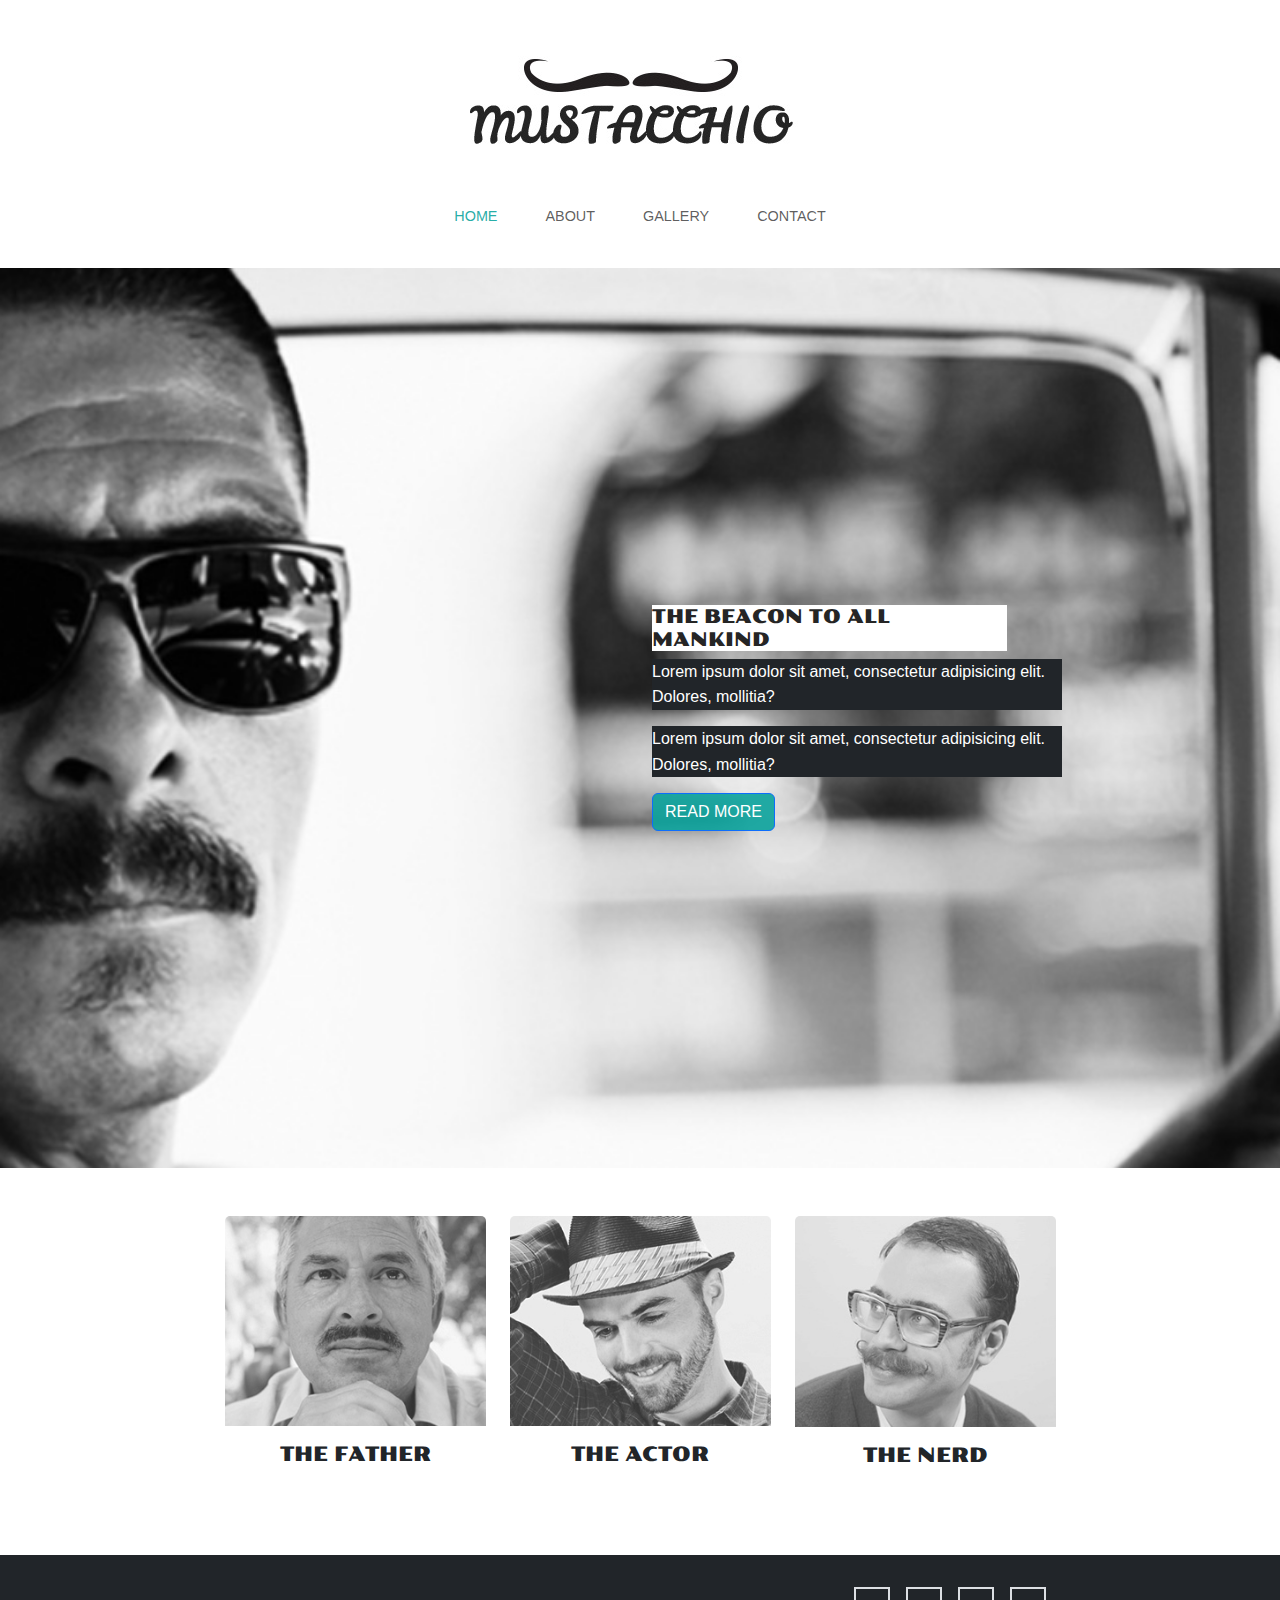
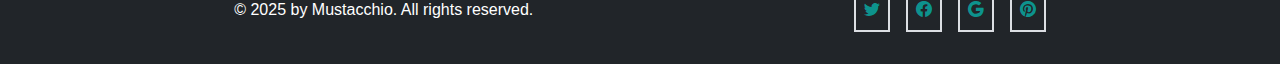
<file: index.html>
<!doctype html>
<html lang="en">

<head>
    <meta charset="utf-8">
    <meta name="viewport" content="width=device-width, initial-scale=1">
    <title>Moustacchio</title>
    <link href="https://cdn.jsdelivr.net/npm/bootstrap@5.3.3/dist/css/bootstrap.min.css" rel="stylesheet"
        integrity="sha384-QWTKZyjpPEjISv5WaRU9OFeRpok6YctnYmDr5pNlyT2bRjXh0JMhjY6hW+ALEwIH" crossorigin="anonymous">
    <link rel="stylesheet" href="https://cdn.jsdelivr.net/npm/bootstrap-icons@1.11.3/font/bootstrap-icons.min.css">
    <link rel="stylesheet" href="./assets/css/style.css">
</head>

<body>

    <header>
        <nav class="navbar navbar-expand-lg navbar-light bg-white">
            <div class="container-fluid flex-wrap">
                <div class="logo">
                    <a class="navbar-brand" href="#"><img src="./assets/img/logo.jpg" alt="logo Moustacchio"></a>
                </div>
                <button class="navbar-toggler mx-auto" type="button" data-bs-toggle="collapse"
                    data-bs-target="#navbarNav" aria-controls="navbarNav" aria-expanded="false"
                    aria-label="Toggle navigation">
                    <span class="navbar-toggler-icon"></span>
                </button>
                <div class="collapse navbar-collapse justify-content-center" id="navbarNav">
                    <ul class="navbar-nav">
                        <li class="nav-item">
                            <a class="nav-link text-uppercase" aria-current="page" href="index.html">Home</a>
                        </li>
                        <li class="nav-item">
                            <a class="nav-link text-uppercase" href="about.html">About</a>
                        </li>
                        <li class="nav-item">
                            <a class="nav-link text-uppercase" href="gallery.html">Gallery</a>
                        </li>
                        <li class="nav-item">
                            <a class="nav-link text-uppercase" href="contact.html">Contact</a>
                        </li>
                    </ul>
                </div>
            </div>
        </nav>
        <div class="container-fill d-flex flex-column justify-content-center mt-4" id="hero">
            <div class="container">
                <div class="row">
                    <!-- <div class="col-lg-6"></div> -->
                    <div class="col-lg-6"></div>
                    <div class="col-lg-6 ">
                        <h1 class="text-uppercase bg-white fs-4 ">The beacon to all mankind</h1>
                        <p class="text-white bg-dark hero-subtitle">Lorem ipsum dolor sit amet, consectetur adipisicing
                            elit.
                            <br>Dolores,
                            mollitia?
                        </p>
                        <p class="text-white bg-dark hero-subtitle">Lorem ipsum dolor sit amet, consectetur
                            adipisicing elit.
                            <br>Dolores,
                            mollitia?
                        </p>
                        <button class="btn btn-primary text-uppercase">Read More</button>
                    </div>
                </div>
            </div>
    </header>

    <main>

        <section id="works">
            <h2 class="visually-hidden">Works</h2>
            <div class="container mt-5">
                <div class="row justify-content-center">
                    <div class="col-lg-3">
                        <div class="card">
                            <a href="gallery.html">
                                <img src="./assets/img/the-father.jpg" class="card-img-top imgFilter"
                                    alt="The father image"></a>
                            <div class="card-body ">
                                <h5 class="card-title text-center text-uppercase">The Father</h5>
                            </div>
                        </div>
                    </div>
                    <div class="col-lg-3">
                        <div class="card">

                            <a href="gallery.html"><img src="./assets/img/the-actor.jpg" class="card-img-top imgFilter"
                                    alt="The Actor image"></a>
                            <div class="card-body">
                                <h5 class="card-title text-center text-uppercase">The Actor</h5>
                            </div>
                        </div>
                    </div>
                    <div class="col-lg-3">
                        <div class="card">
                            <a href="gallery.html">
                                <img src="./assets/img/the-nerd.jpg" class="card-img-top imgFilter"
                                    alt="The Nerd image">
                            </a>
                            <div class="card-body">
                                <h5 class="card-title text-center text-uppercase">The Nerd</h5>
                            </div>
                        </div>
                    </div>
                </div>
            </div>

        </section>

    </main>
    <footer class="bg-dark text-white">
        <div class="container d-flex justify-content-around align-items-center">
            <p class="mb-0">&copy; 2025 by Mustacchio. All rights reserved.</p>
            <ul class="list-unstyled d-flex mb-0">
                <li class="ms-3"><a href="#" class="socialIcon"><i class="bi bi-twitter"></i></a></li>
                <li class="ms-3"><a href="#" class="socialIcon"><i class="bi bi-facebook"></i></a></li>
                <li class="ms-3"><a href="#" class="socialIcon"><i class="bi bi-google"></i></a></li>
                <li class="ms-3"><a href="#" class="socialIcon"><i class="bi bi-pinterest"></i></a></li>
            </ul>
        </div>
    </footer>


    <!-- Mon fichier js -->
    <script src="./assets/js/nav.js"></script>

    <!-- Bootstrap js -->
    <script src="https://cdn.jsdelivr.net/npm/@popperjs/core@2.11.8/dist/umd/popper.min.js"
        integrity="sha384-I7E8VVD/ismYTF4hNIPjVp/Zjvgyol6VFvRkX/vR+Vc4jQkC+hVqc2pM8ODewa9r" crossorigin="anonymous">
        </script>
    <script src="https://cdn.jsdelivr.net/npm/bootstrap@5.3.3/dist/js/bootstrap.min.js"
        integrity="sha384-0pUGZvbkm6XF6gxjEnlmuGrJXVbNuzT9qBBavbLwCsOGabYfZo0T0to5eqruptLy" crossorigin="anonymous">
        </script>
</body>

</html>
</file>
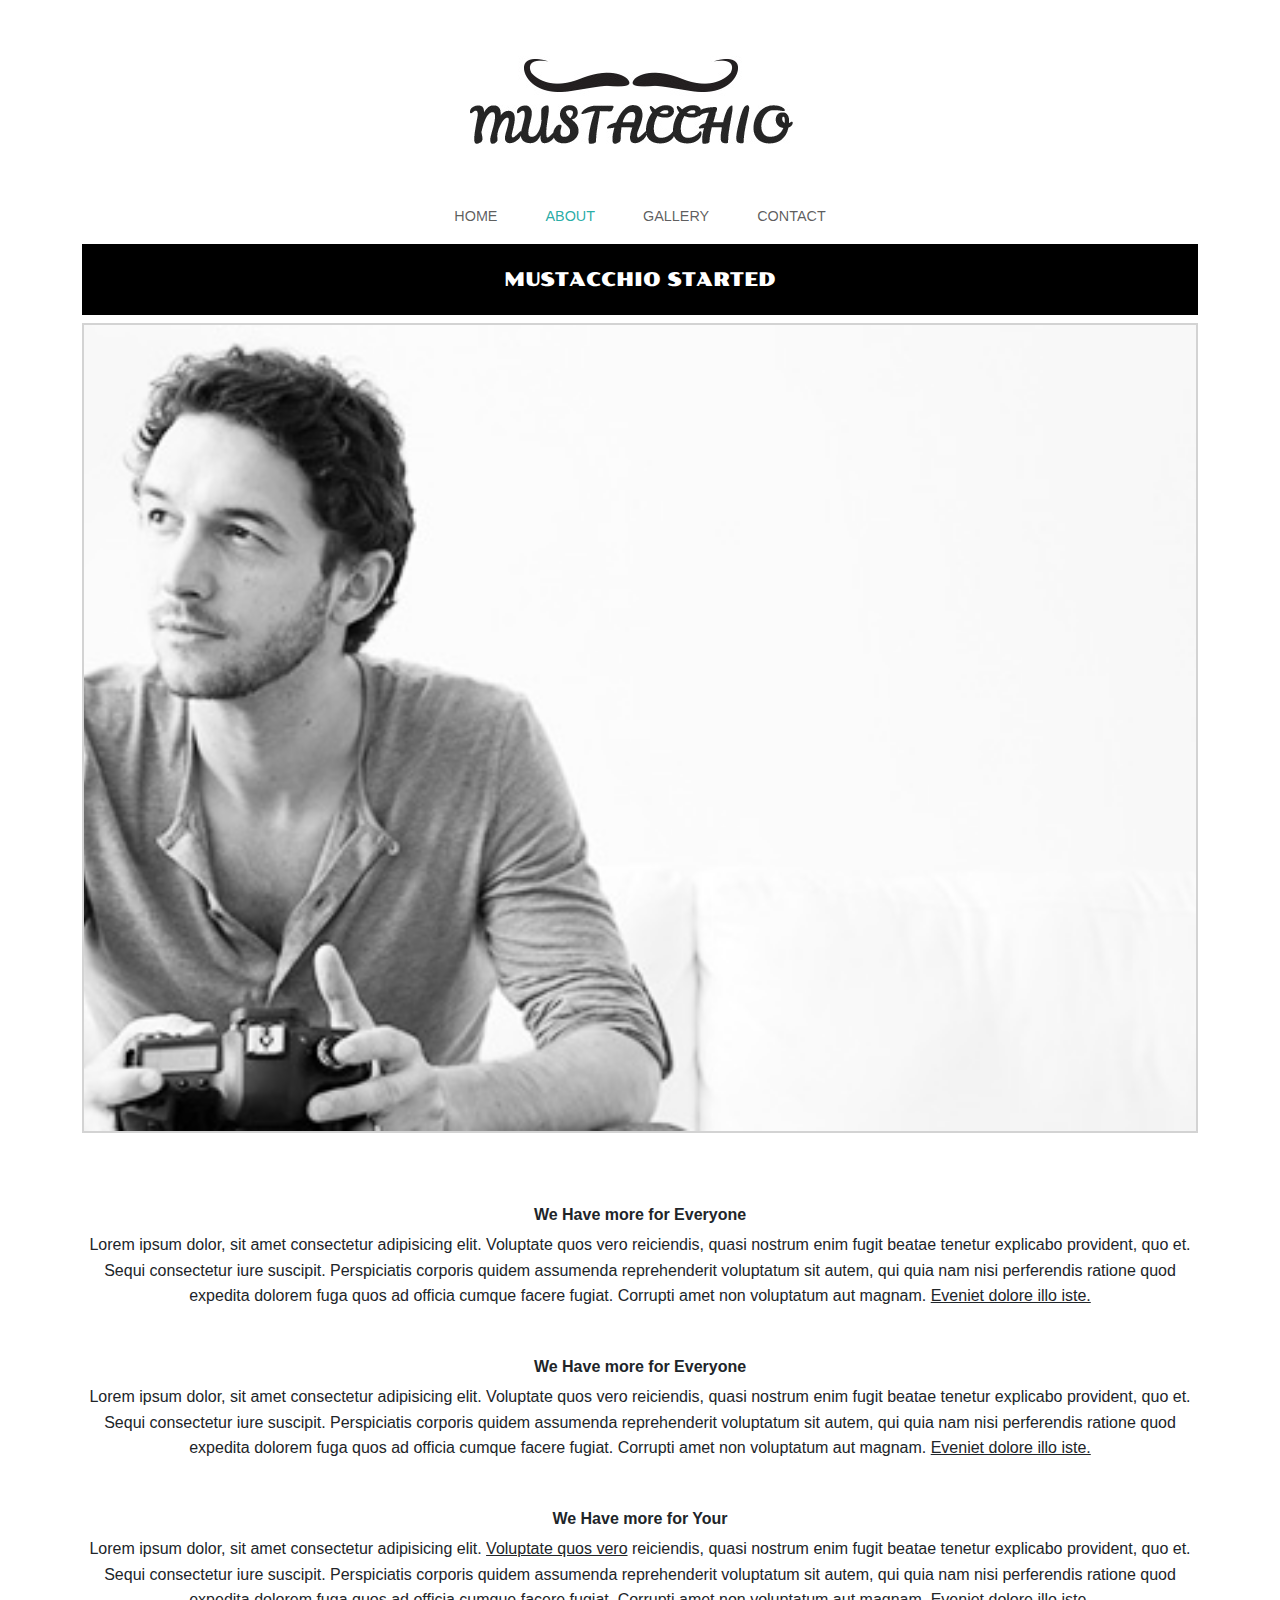
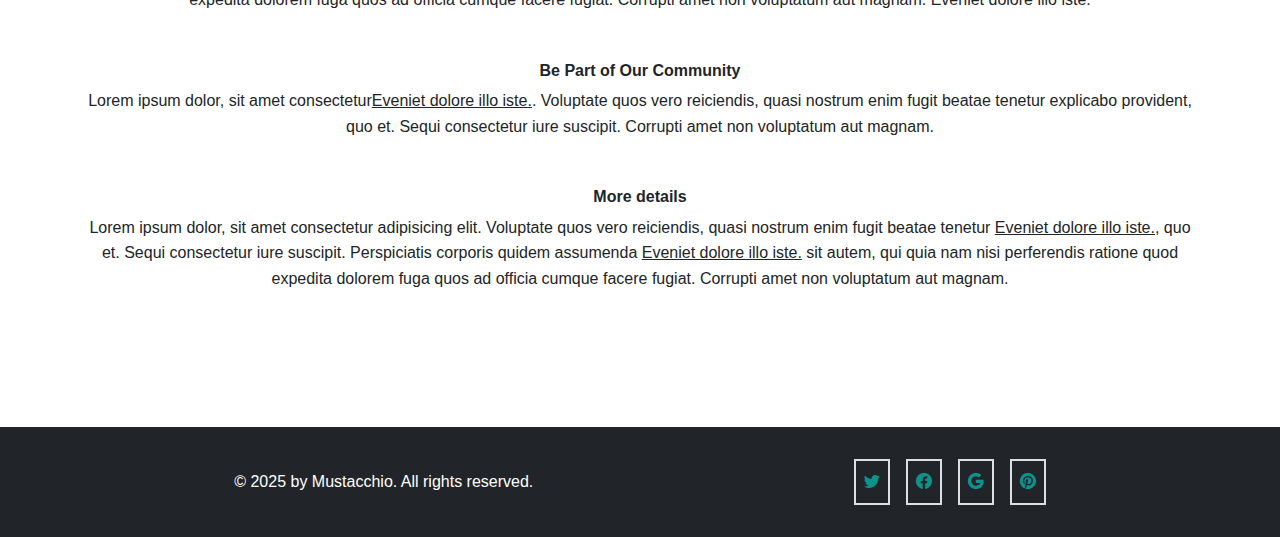
<file: about.html>
<!doctype html>
<html lang="en">

<head>
    <meta charset="utf-8">
    <meta name="viewport" content="width=device-width, initial-scale=1">
    <title>Moustacchio</title>
    <link href="https://cdn.jsdelivr.net/npm/bootstrap@5.3.3/dist/css/bootstrap.min.css" rel="stylesheet"
        integrity="sha384-QWTKZyjpPEjISv5WaRU9OFeRpok6YctnYmDr5pNlyT2bRjXh0JMhjY6hW+ALEwIH" crossorigin="anonymous">
    <link rel="stylesheet" href="https://cdn.jsdelivr.net/npm/bootstrap-icons@1.11.3/font/bootstrap-icons.min.css">
    <link rel="stylesheet" href="./assets/css/style.css">
</head>

<body>

    <header>
        <nav class="navbar navbar-expand-lg navbar-light bg-white">
            <div class="container-fluid flex-wrap">
                <div class="logo">
                    <a class="navbar-brand" href="#"><img src="./assets/img/logo.jpg" alt="logo Moustacchio"></a>
                </div>
                <button class="navbar-toggler mx-auto" type="button" data-bs-toggle="collapse"
                    data-bs-target="#navbarNav" aria-controls="navbarNav" aria-expanded="false"
                    aria-label="Toggle navigation">
                    <span class="navbar-toggler-icon"></span>
                </button>
                <div class="collapse navbar-collapse justify-content-center" id="navbarNav">
                    <ul class="navbar-nav">
                        <li class="nav-item">
                            <a class="nav-link text-uppercase" aria-current="page" href="index.html">Home</a>
                        </li>
                        <li class="nav-item">
                            <a class="nav-link text-uppercase" href="about.html">About</a>
                        </li>
                        <li class="nav-item">
                            <a class="nav-link text-uppercase" href="gallery.html">Gallery</a>
                        </li>
                        <li class="nav-item">
                            <a class="nav-link text-uppercase" href="contact.html">Contact</a>
                        </li>
                    </ul>
                </div>
            </div>
        </nav>

        <div class="container" id="aboutHero">
            <h1 class="bg-black text-white text-uppercase py-4 w-100 text-center fs-4">Mustacchio Started</h1>
            <img src="./assets/img/photographer.jpg" alt="Un photographe" class="aboutImg">
        </div>
    </header>

    <main class="py-4">

        <section class="mt-5">
            <h2 class="visually-hidden">About</h2>
            <div class="container">

                <div class="my-5 text-center">
                    <h3 class="fs-6 fw-bold">We Have more for Everyone</h3>
                    <p>Lorem ipsum dolor, sit amet consectetur adipisicing elit. Voluptate quos vero reiciendis, quasi
                        nostrum enim fugit beatae tenetur explicabo provident, quo et. Sequi consectetur iure suscipit.
                        Perspiciatis corporis quidem assumenda reprehenderit voluptatum sit autem, qui quia nam nisi
                        perferendis ratione quod expedita dolorem fuga quos ad officia cumque facere fugiat. Corrupti
                        amet
                        non voluptatum aut magnam. <span class="text-decoration-underline about-pointer">Eveniet dolore
                            illo
                            iste.</span>
                    </p>
                </div>
                <div class="my-5 text-center">
                    <h3 class="fs-6 fw-bold">We Have more for Everyone</h3>
                    <p>Lorem ipsum dolor, sit amet consectetur adipisicing elit. Voluptate quos vero reiciendis, quasi
                        nostrum enim fugit beatae tenetur explicabo provident, quo et. Sequi consectetur iure suscipit.
                        Perspiciatis corporis quidem assumenda reprehenderit voluptatum sit autem, qui quia nam nisi
                        perferendis ratione quod expedita dolorem fuga quos ad officia cumque facere fugiat. Corrupti
                        amet
                        non voluptatum aut magnam. <span class="text-decoration-underline about-pointer">Eveniet dolore
                            illo
                            iste.</span>
                    </p>
                </div>
                <div class="my-5 text-center">
                    <h3 class="fs-6 fw-bold">We Have more for Your</h3>
                    <p>Lorem ipsum dolor, sit amet consectetur adipisicing elit. <span
                            class="text-decoration-underline about-pointer">Voluptate quos vero</span> reiciendis, quasi
                        nostrum enim fugit beatae tenetur explicabo provident, quo et. Sequi consectetur iure suscipit.
                        Perspiciatis corporis quidem assumenda reprehenderit voluptatum sit autem, qui quia nam nisi
                        perferendis ratione quod expedita dolorem fuga quos ad officia cumque facere fugiat. Corrupti
                        amet non voluptatum aut magnam. Eveniet dolore illo iste.
                    </p>
                </div>
                <div class="my-5 text-center">
                    <h3 class="fs-6 fw-bold">Be Part of Our Community</h3>
                    <p>Lorem ipsum dolor, sit amet consectetur<span
                            class="text-decoration-underline about-pointer">Eveniet dolore
                            illo
                            iste.</span>. Voluptate quos vero reiciendis, quasi
                        nostrum enim fugit beatae tenetur explicabo provident, quo et. Sequi consectetur iure suscipit.
                        Corrupti amet non voluptatum aut magnam.
                    </p>
                </div>
                <div class="my-5 text-center">
                    <h3 class="fs-6 fw-bold">More details</h3>
                    <p>Lorem ipsum dolor, sit amet consectetur adipisicing elit. Voluptate quos vero reiciendis, quasi
                        nostrum enim fugit beatae tenetur <span class="text-decoration-underline about-pointer">Eveniet
                            dolore illo
                            iste.</span>, quo et. Sequi consectetur iure suscipit.
                        Perspiciatis corporis quidem assumenda <span
                            class="text-decoration-underline about-pointer">Eveniet dolore
                            illo
                            iste.</span> sit autem, qui quia nam nisi
                        perferendis ratione quod expedita dolorem fuga quos ad officia cumque facere fugiat. Corrupti
                        amet
                        non voluptatum aut magnam.
                    </p>
                </div>
            </div>
        </section>





    </main>
    <footer class="bg-dark text-white">
        <div class="container d-flex justify-content-around align-items-center">
            <p class="mb-0">&copy; 2025 by Mustacchio. All rights reserved.</p>
            <ul class="list-unstyled d-flex mb-0">
                <li class="ms-3"><a href="#" class="socialIcon"><i class="bi bi-twitter"></i></a></li>
                <li class="ms-3"><a href="#" class="socialIcon"><i class="bi bi-facebook"></i></a></li>
                <li class="ms-3"><a href="#" class="socialIcon"><i class="bi bi-google"></i></a></li>
                <li class="ms-3"><a href="#" class="socialIcon"><i class="bi bi-pinterest"></i></a></li>
            </ul>
        </div>
    </footer>



    <!-- Mon fichier js -->
    <script src="./assets/js/nav.js"></script>

    <!-- Bootstrap js -->
    <script src="https://cdn.jsdelivr.net/npm/@popperjs/core@2.11.8/dist/umd/popper.min.js"
        integrity="sha384-I7E8VVD/ismYTF4hNIPjVp/Zjvgyol6VFvRkX/vR+Vc4jQkC+hVqc2pM8ODewa9r" crossorigin="anonymous">
        </script>
    <script src="https://cdn.jsdelivr.net/npm/bootstrap@5.3.3/dist/js/bootstrap.min.js"
        integrity="sha384-0pUGZvbkm6XF6gxjEnlmuGrJXVbNuzT9qBBavbLwCsOGabYfZo0T0to5eqruptLy" crossorigin="anonymous">
        </script>
</body>

</html>
</file>
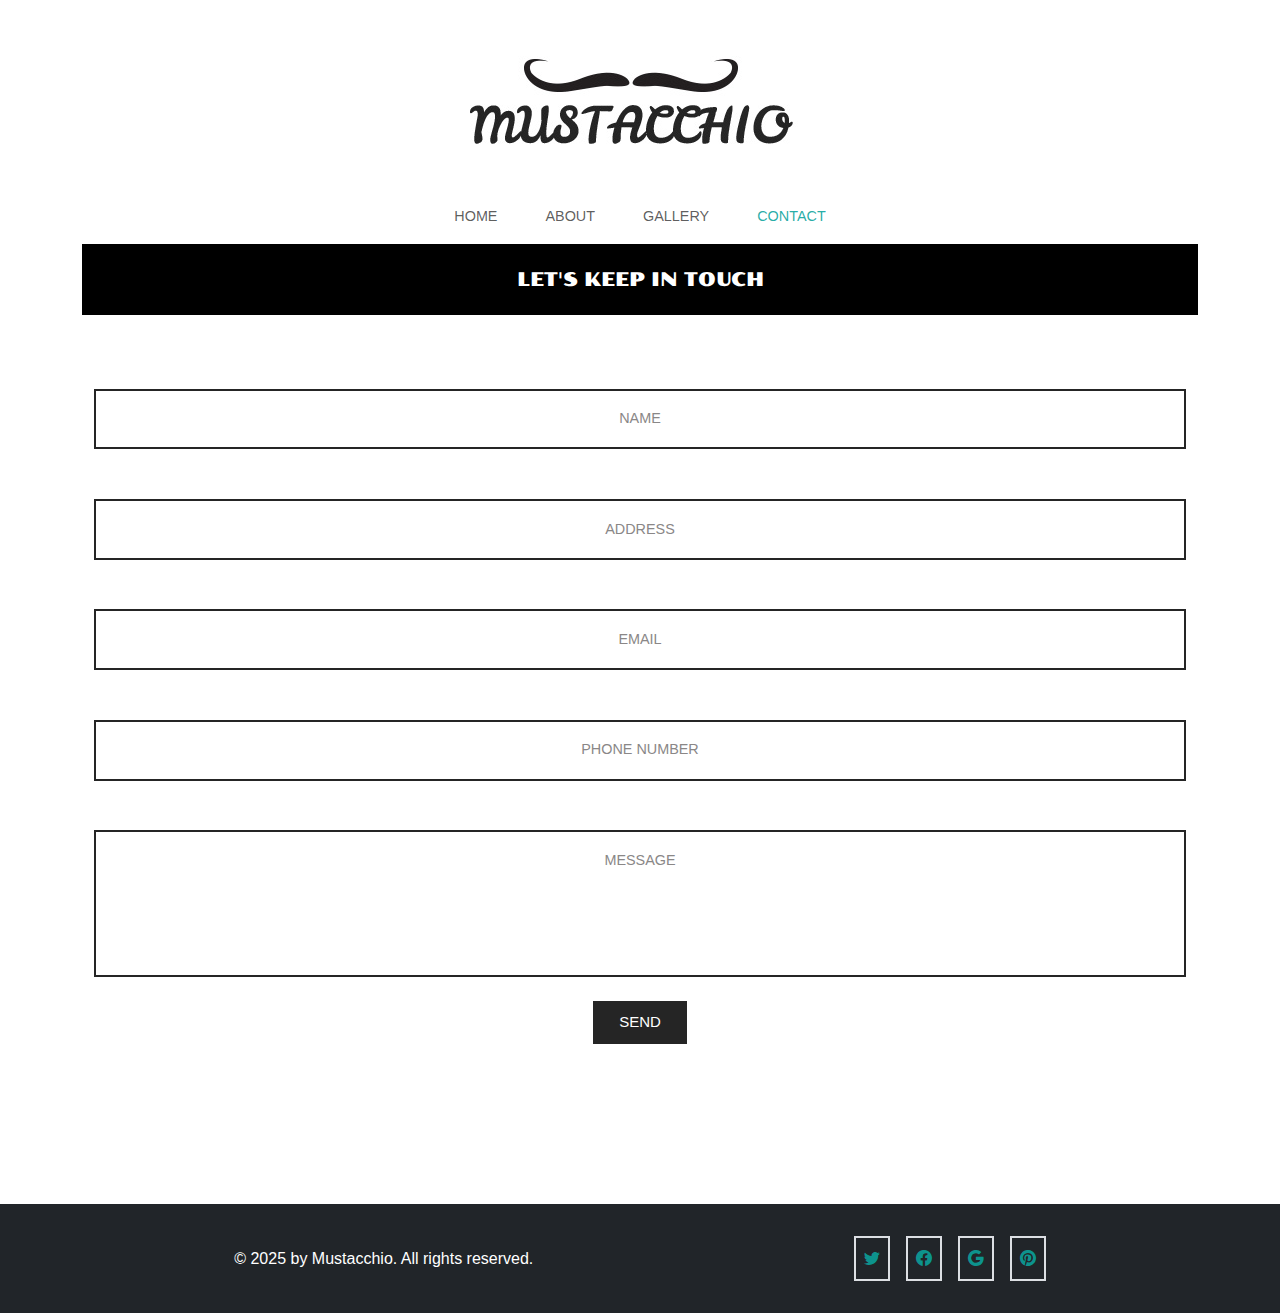
<file: contact.html>
<!doctype html>
<html lang="en">

<head>
    <meta charset="utf-8">
    <meta name="viewport" content="width=device-width, initial-scale=1">
    <title>Moustacchio</title>
    <link href="https://cdn.jsdelivr.net/npm/bootstrap@5.3.3/dist/css/bootstrap.min.css" rel="stylesheet"
        integrity="sha384-QWTKZyjpPEjISv5WaRU9OFeRpok6YctnYmDr5pNlyT2bRjXh0JMhjY6hW+ALEwIH" crossorigin="anonymous">
    <link rel="stylesheet" href="https://cdn.jsdelivr.net/npm/bootstrap-icons@1.11.3/font/bootstrap-icons.min.css">
    <link rel="stylesheet" href="./assets/css/style.css">
</head>

<body>

    <header>
        <nav class="navbar navbar-expand-lg navbar-light bg-white">
            <div class="container-fluid flex-wrap">
                <div class="logo">
                    <a class="navbar-brand" href="#"><img src="./assets/img/logo.jpg" alt="logo Moustacchio"></a>
                </div>
                <button class="navbar-toggler mx-auto" type="button" data-bs-toggle="collapse"
                    data-bs-target="#navbarNav" aria-controls="navbarNav" aria-expanded="false"
                    aria-label="Toggle navigation">
                    <span class="navbar-toggler-icon"></span>
                </button>
                <div class="collapse navbar-collapse justify-content-center" id="navbarNav">
                    <ul class="navbar-nav">
                        <li class="nav-item">
                            <a class="nav-link text-uppercase" aria-current="page" href="index.html">Home</a>
                        </li>
                        <li class="nav-item">
                            <a class="nav-link text-uppercase" href="about.html">About</a>
                        </li>
                        <li class="nav-item">
                            <a class="nav-link text-uppercase" href="gallery.html">Gallery</a>
                        </li>
                        <li class="nav-item">
                            <a class="nav-link text-uppercase" href="contact.html">Contact</a>
                        </li>
                    </ul>
                </div>
            </div>
        </nav>

        <div class="container" id="aboutHero">
            <h1 class="bg-black text-white text-uppercase py-4 w-100 text-center fs-4">Let's Keep in Touch</h1>
            <form class="container my-5" id="contact-form">
                <div id="errorArea"></div>
                <div class="mb-4">
                    <label class="labelName invisible fs-bold" for="formName">Name</label>
                    <input type="text" class="form-control custom-input rounded-0" name="name" id="formName"
                        placeholder="Name">
                </div>
                <div class="mb-4">
                    <label class="labelAddress invisible fs-bold" for="address">Address</label>
                    <input type="text" class="form-control custom-input rounded-0" name="address" id="address"
                        placeholder="Address">
                </div>
                <div class="mb-4">
                    <label class="labelEmail invisible fs-bold" for="email">Email</label>
                    <input type="text" class="form-control custom-input rounded-0" name="email" id="email"
                        placeholder="Email">
                </div>
                <div class="mb-4">
                    <label class="labelPhone invisible fs-bold" for="phone">Phone Number</label>
                    <input type="text" class="form-control custom-input rounded-0" name="phone" id="phone"
                        placeholder="Phone Number">
                </div>
                <div class="mb-4">
                    <label class="labelMessage invisible fs-bold" for="message">Message</label>
                    <textarea class="form-control custom-input rounded-0" name="message" id="message" rows="5"
                        placeholder="Message"></textarea>
                </div>
                <div class="d-flex justify-content-center">
                    <input type="submit" class="btn btn-dark rounded-0 text-uppercase px-4 py-2" name="send" id="send"
                        value="Send">
                </div>
            </form>

        </div>
    </header>

    <main class="py-4">


    </main>
    <footer class="bg-dark text-white">
        <div class="container d-flex justify-content-around align-items-center">
            <p class="mb-0">&copy; 2025 by Mustacchio. All rights reserved.</p>
            <ul class="list-unstyled d-flex mb-0">
                <li class="ms-3"><a href="#" class="socialIcon"><i class="bi bi-twitter"></i></a></li>
                <li class="ms-3"><a href="#" class="socialIcon"><i class="bi bi-facebook"></i></a></li>
                <li class="ms-3"><a href="#" class="socialIcon"><i class="bi bi-google"></i></a></li>
                <li class="ms-3"><a href="#" class="socialIcon"><i class="bi bi-pinterest"></i></a></li>
            </ul>
        </div>
    </footer>




    <!-- Mon fichier js -->
    <script src="./assets/js/nav.js"></script>
    <script src="./assets/js/form.js"></script>


    <!-- Bootstrap js -->
    <script src="https://cdn.jsdelivr.net/npm/@popperjs/core@2.11.8/dist/umd/popper.min.js"
        integrity="sha384-I7E8VVD/ismYTF4hNIPjVp/Zjvgyol6VFvRkX/vR+Vc4jQkC+hVqc2pM8ODewa9r" crossorigin="anonymous">
        </script>
    <script src="https://cdn.jsdelivr.net/npm/bootstrap@5.3.3/dist/js/bootstrap.min.js"
        integrity="sha384-0pUGZvbkm6XF6gxjEnlmuGrJXVbNuzT9qBBavbLwCsOGabYfZo0T0to5eqruptLy" crossorigin="anonymous">
        </script>

</body>

</html>
</file>
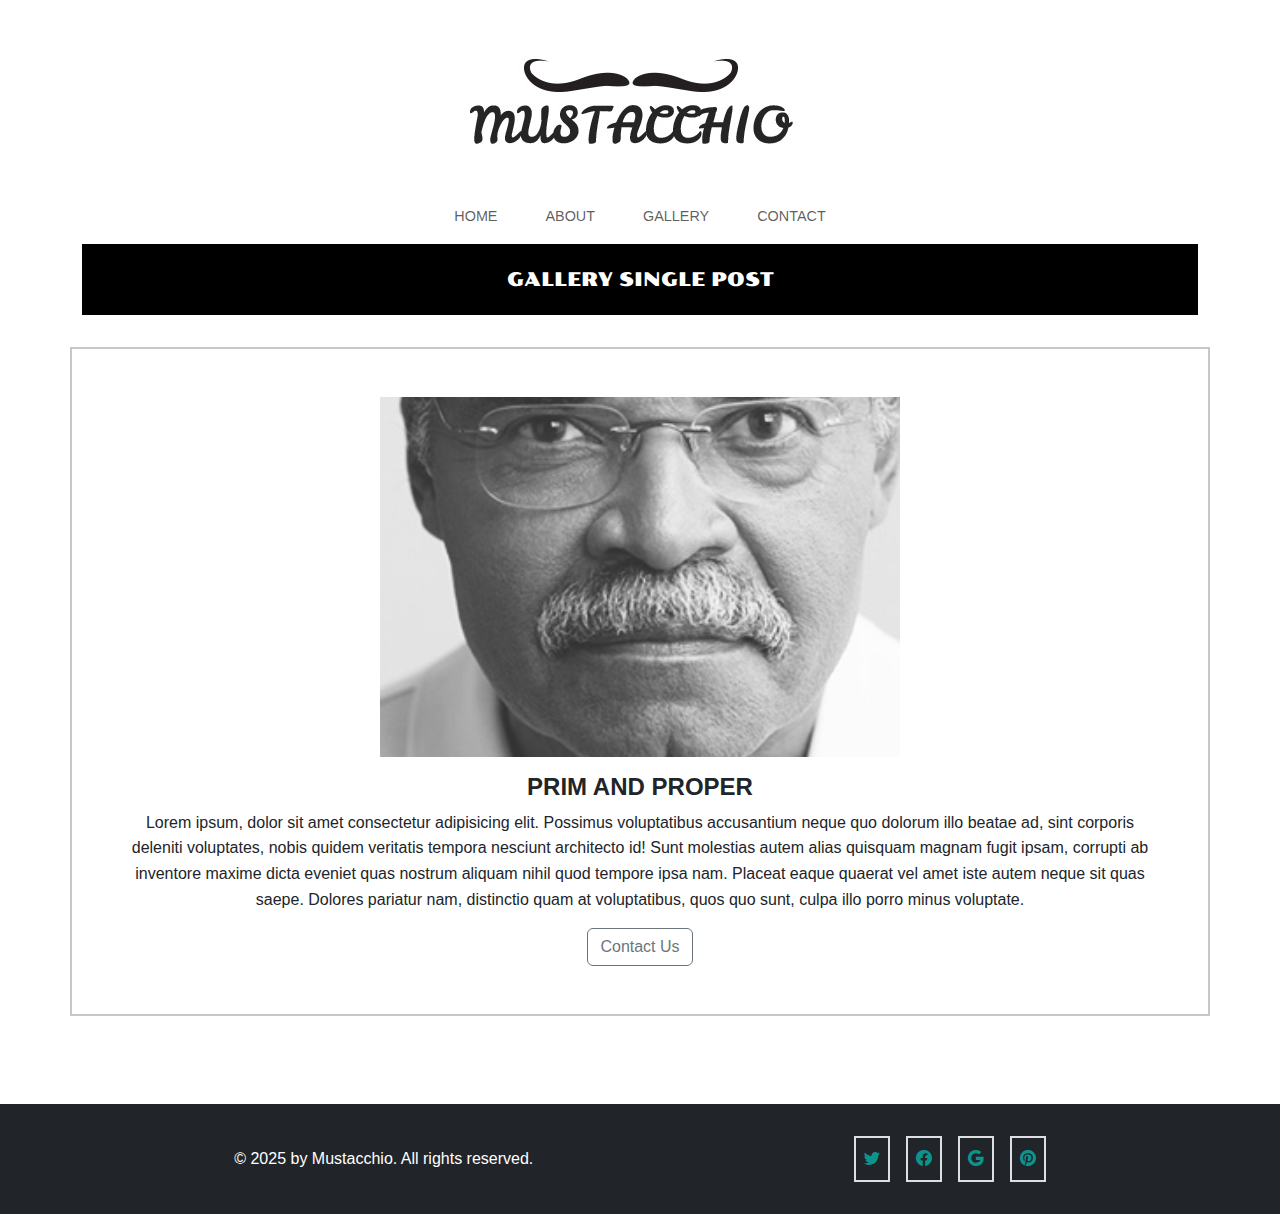
<file: gallery-single-post.html>
<!doctype html>
<html lang="en">

<head>
    <meta charset="utf-8">
    <meta name="viewport" content="width=device-width, initial-scale=1">
    <title>Moustacchio</title>
    <link href="https://cdn.jsdelivr.net/npm/bootstrap@5.3.3/dist/css/bootstrap.min.css" rel="stylesheet"
        integrity="sha384-QWTKZyjpPEjISv5WaRU9OFeRpok6YctnYmDr5pNlyT2bRjXh0JMhjY6hW+ALEwIH" crossorigin="anonymous">
    <link rel="stylesheet" href="https://cdn.jsdelivr.net/npm/bootstrap-icons@1.11.3/font/bootstrap-icons.min.css">
    <link rel="stylesheet" href="./assets/css/style.css">
</head>

<body>

    <header>
        <nav class="navbar navbar-expand-lg navbar-light bg-white">
            <div class="container-fluid flex-wrap">
                <div class="logo">
                    <a class="navbar-brand" href="#"><img src="./assets/img/logo.jpg" alt="logo Moustacchio"></a>
                </div>
                <button class="navbar-toggler mx-auto" type="button" data-bs-toggle="collapse"
                    data-bs-target="#navbarNav" aria-controls="navbarNav" aria-expanded="false"
                    aria-label="Toggle navigation">
                    <span class="navbar-toggler-icon"></span>
                </button>
                <div class="collapse navbar-collapse justify-content-center" id="navbarNav">
                    <ul class="navbar-nav">
                        <li class="nav-item">
                            <a class="nav-link text-uppercase" aria-current="page" href="index.html">Home</a>
                        </li>
                        <li class="nav-item">
                            <a class="nav-link text-uppercase" href="about.html">About</a>
                        </li>
                        <li class="nav-item">
                            <a class="nav-link text-uppercase" href="gallery.html">Gallery</a>
                        </li>
                        <li class="nav-item">
                            <a class="nav-link text-uppercase" href="contact.html">Contact</a>
                        </li>
                    </ul>
                </div>
            </div>
        </nav>

        <div class="container" id="aboutHero">
            <h1 class="bg-black text-white text-uppercase py-4 w-100 text-center fs-4">Gallery Single Post</h1>
        </div>
    </header>

    <main class="py-4">
        <section>
            <div
                class="singlePost container d-flex flex-column align-items-center border border-2 border-secondary-subtle p-5">
                <img src="./assets/img/mustache1.jpg" alt="Moustache 1" class="imgFilter singleImg mb-3">
                <h2 class="fs-4 fw-bold text-uppercase">Prim and Proper</h2>
                <p class="text-center">Lorem ipsum, dolor sit amet consectetur adipisicing elit. Possimus voluptatibus
                    accusantium neque quo dolorum illo beatae ad, sint corporis deleniti voluptates, nobis quidem
                    veritatis tempora nesciunt architecto id! Sunt molestias autem alias quisquam magnam fugit ipsam,
                    corrupti ab inventore maxime dicta eveniet quas nostrum aliquam nihil quod tempore ipsa nam. Placeat
                    eaque quaerat vel amet iste autem neque sit quas saepe. Dolores pariatur nam, distinctio quam at
                    voluptatibus, quos quo sunt, culpa illo porro minus voluptate.
                </p>
                <button id="singlePostBtn" class="btn btn-outline-secondary"
                    onclick="window.location.href='./contact.html'">Contact
                    Us</button>
            </div>
        </section>

    </main>
    <footer class="bg-dark text-white">
        <div class="container d-flex justify-content-around align-items-center">
            <p class="mb-0">&copy; 2025 by Mustacchio. All rights reserved.</p>
            <ul class="list-unstyled d-flex mb-0">
                <li class="ms-3"><a href="#" class="socialIcon"><i class="bi bi-twitter"></i></a></li>
                <li class="ms-3"><a href="#" class="socialIcon"><i class="bi bi-facebook"></i></a></li>
                <li class="ms-3"><a href="#" class="socialIcon"><i class="bi bi-google"></i></a></li>
                <li class="ms-3"><a href="#" class="socialIcon"><i class="bi bi-pinterest"></i></a></li>
            </ul>
        </div>
    </footer>




    <!-- Mon fichier js -->
    <script src="./assets/js/nav.js"></script>
    <script src="./assets/js/singlePost.js"></script>

    <!-- Bootstrap js -->
    <script src="https://cdn.jsdelivr.net/npm/@popperjs/core@2.11.8/dist/umd/popper.min.js"
        integrity="sha384-I7E8VVD/ismYTF4hNIPjVp/Zjvgyol6VFvRkX/vR+Vc4jQkC+hVqc2pM8ODewa9r" crossorigin="anonymous">
        </script>
    <script src="https://cdn.jsdelivr.net/npm/bootstrap@5.3.3/dist/js/bootstrap.min.js"
        integrity="sha384-0pUGZvbkm6XF6gxjEnlmuGrJXVbNuzT9qBBavbLwCsOGabYfZo0T0to5eqruptLy" crossorigin="anonymous">
        </script>
</body>

</html>
</file>
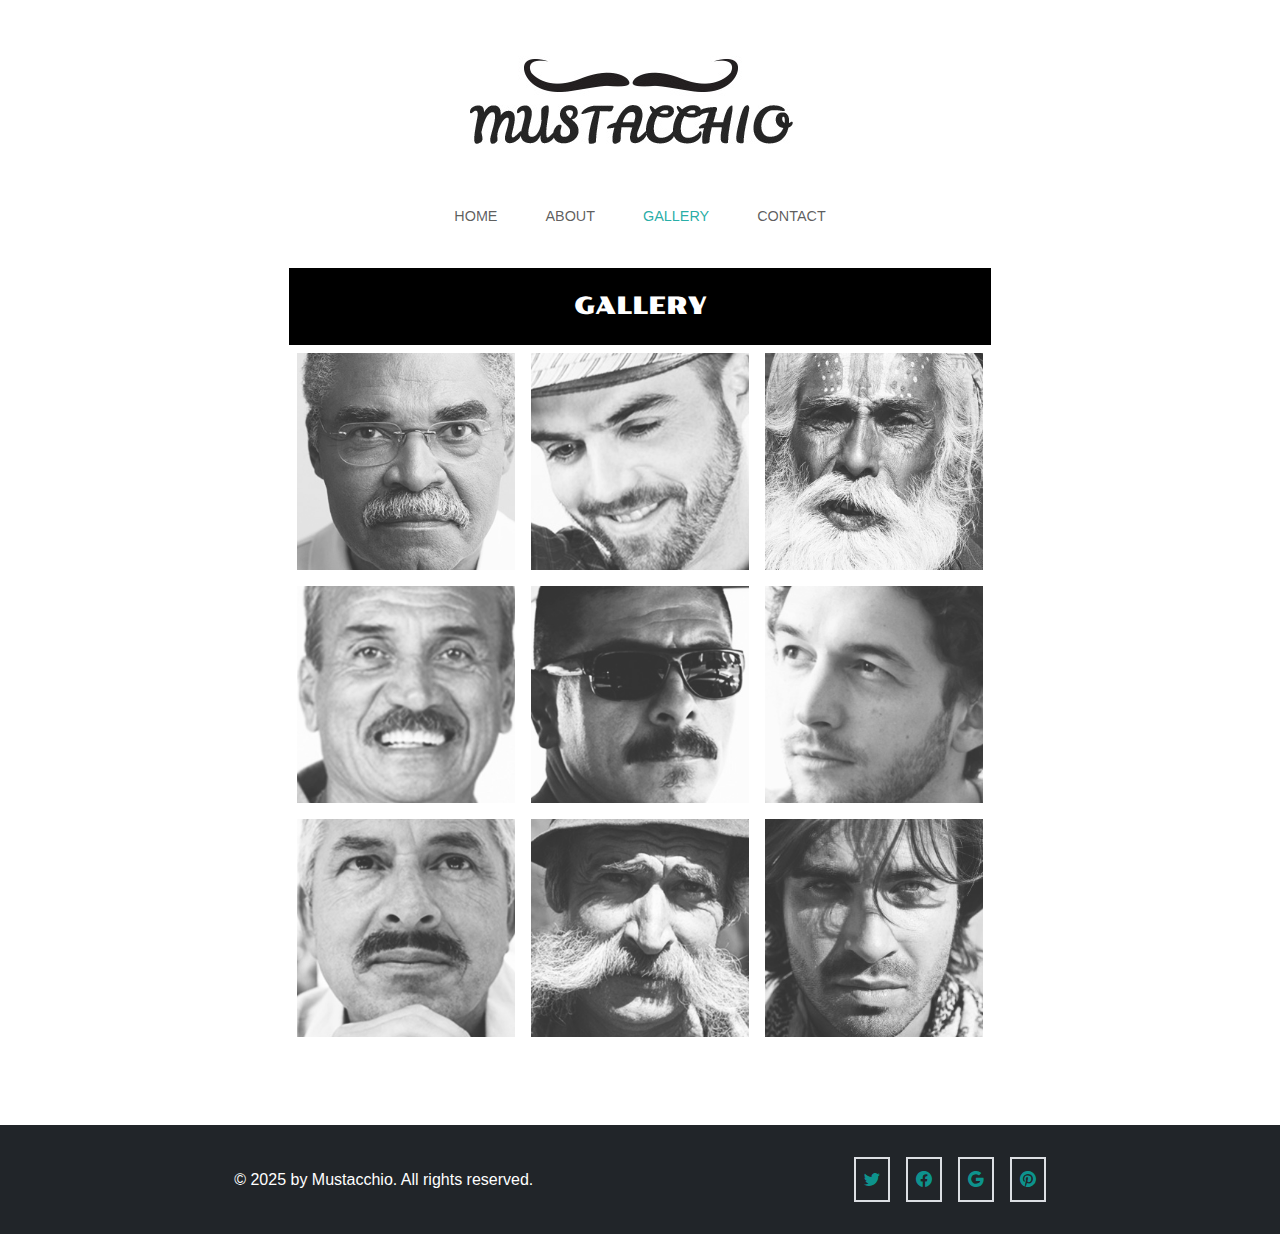
<file: gallery.html>
<!doctype html>
<html lang="en">

<head>
    <meta charset="utf-8">
    <meta name="viewport" content="width=device-width, initial-scale=1">
    <title>Moustacchio</title>
    <link href="https://cdn.jsdelivr.net/npm/bootstrap@5.3.3/dist/css/bootstrap.min.css" rel="stylesheet"
        integrity="sha384-QWTKZyjpPEjISv5WaRU9OFeRpok6YctnYmDr5pNlyT2bRjXh0JMhjY6hW+ALEwIH" crossorigin="anonymous">
    <link rel="stylesheet" href="https://cdn.jsdelivr.net/npm/bootstrap-icons@1.11.3/font/bootstrap-icons.min.css">
    <link rel="stylesheet" href="./assets/css/style.css">
</head>

<body>

    <header>
        <nav class="navbar navbar-expand-lg navbar-light bg-white">
            <div class="container-fluid flex-wrap">
                <div class="logo">
                    <a class="navbar-brand" href="#"><img src="./assets/img/logo.jpg" alt="logo Moustacchio"></a>
                </div>
                <button class="navbar-toggler mx-auto" type="button" data-bs-toggle="collapse"
                    data-bs-target="#navbarNav" aria-controls="navbarNav" aria-expanded="false"
                    aria-label="Toggle navigation">
                    <span class="navbar-toggler-icon"></span>
                </button>
                <div class="collapse navbar-collapse justify-content-center" id="navbarNav">
                    <ul class="navbar-nav">
                        <li class="nav-item">
                            <a class="nav-link text-uppercase" aria-current="page" href="index.html">Home</a>
                        </li>
                        <li class="nav-item">
                            <a class="nav-link text-uppercase" href="about.html">About</a>
                        </li>
                        <li class="nav-item">
                            <a class="nav-link text-uppercase" href="gallery.html">Gallery</a>
                        </li>
                        <li class="nav-item">
                            <a class="nav-link text-uppercase" href="contact.html">Contact</a>
                        </li>
                    </ul>
                </div>
            </div>
        </nav>

        <div class="container" id="aboutHero">

        </div>
    </header>

    <main class="py-4">
        <section id="gallery" class="container w-75 mx-auto">
            <h1 class="bg-black text-white text-uppercase py-4 text-center w-75 mx-auto fs-4">Gallery</h1>
            <div
                class="row row-gap-3 row-cols-lg-3 row-cols-md-2 row-cols-sm-2 row-cols-2 mx-auto justify-content-center w-75">
                <article class="col p-0 px-2">
                    <a href="./gallery-single-post.html" target="_blank" rel="noopener noreferrer">
                        <img src="./assets/img/mustache1.jpg" alt="Moustache 1" class="imgFilter">
                    </a>
                </article>
                <article class="col py-0 px-2">
                    <a href="./gallery-single-post.html" target="_blank" rel="noopener noreferrer">
                        <img src="./assets/img/mustache2.jpg" alt="Moustache 2" class="imgFilter">
                    </a>
                </article>
                <article class="col py-0 px-2">
                    <a href="./gallery-single-post.html" target="_blank" rel="noopener noreferrer">
                        <img src="./assets/img/mustache3.jpg" alt="Moustache 3" class="imgFilter">
                    </a>
                </article>
                <article class="col py-0 px-2">
                    <a href="./gallery-single-post.html" target="_blank" rel="noopener noreferrer">
                        <img src="./assets/img/mustache4.jpg" alt="Moustache 4" class="imgFilter">
                    </a>
                </article>
                <article class="col py-0 px-2">
                    <a href="./gallery-single-post.html" target="_blank" rel="noopener noreferrer">
                        <img src="./assets/img/mustache5.jpg" alt="Moustache 5" class="imgFilter">
                    </a>
                </article>
                <article class="col py-0 px-2">
                    <a href="./gallery-single-post.html" target="_blank" rel="noopener noreferrer">
                        <img src="./assets/img/mustache6.jpg" alt="Moustache 6" class="imgFilter">
                    </a>
                </article>
                <article class="col py-0 px-2">
                    <a href="./gallery-single-post.html" target="_blank" rel="noopener noreferrer">
                        <img src="./assets/img/mustache7.jpg" alt="Moustache 7" class="imgFilter">
                    </a>
                </article>
                <article class="col py-0 px-2">
                    <a href="./gallery-single-post.html" target="_blank" rel="noopener noreferrer">
                        <img src="./assets/img/mustache8.jpg" alt="Moustache 8" class="imgFilter">
                    </a>
                </article>
                <article class="col py-0 px-2">
                    <a href=" ./gallery-single-post.html" target="_blank" rel="noopener noreferrer">
                        <img src="./assets/img/mustache9.jpg" alt="Moustache 9" class="imgFilter">
                    </a>
                </article>


            </div>
        </section>
    </main>

    <footer class="bg-dark text-white">
        <div class="container d-flex justify-content-around align-items-center">
            <p class="mb-0">&copy; 2025 by Mustacchio. All rights reserved.</p>
            <ul class="list-unstyled d-flex mb-0">
                <li class="ms-3"><a href="#" class="socialIcon"><i class="bi bi-twitter"></i></a></li>
                <li class="ms-3"><a href="#" class="socialIcon"><i class="bi bi-facebook"></i></a></li>
                <li class="ms-3"><a href="#" class="socialIcon"><i class="bi bi-google"></i></a></li>
                <li class="ms-3"><a href="#" class="socialIcon"><i class="bi bi-pinterest"></i></a></li>
            </ul>
        </div>
    </footer>

    <!-- Mon fichier js -->
    <script src="./assets/js/nav.js"></script>

    <!-- Bootstrap js -->
    <script src="https://cdn.jsdelivr.net/npm/@popperjs/core@2.11.8/dist/umd/popper.min.js"
        integrity="sha384-I7E8VVD/ismYTF4hNIPjVp/Zjvgyol6VFvRkX/vR+Vc4jQkC+hVqc2pM8ODewa9r" crossorigin="anonymous">
        </script>
    <script src="https://cdn.jsdelivr.net/npm/bootstrap@5.3.3/dist/js/bootstrap.min.js"
        integrity="sha384-0pUGZvbkm6XF6gxjEnlmuGrJXVbNuzT9qBBavbLwCsOGabYfZo0T0to5eqruptLy" crossorigin="anonymous">
        </script>
</body>

</html>
</file>
<file: assets/css/style.css>
/* /////////////////////////////////////////////
// 1. BASE
///////////////////////////////////////////// */

@import url("https://fonts.googleapis.com/css2?family=Poller+One&display=swap");

:root {
  --color-accent: rgba(11, 163, 156, 0.9);
  --color-black: #252525;
  --font-regular: arial, helvetica, sans-serif;
  --font-headings: "Poller One", cursive;
  --color-white: #fefefe;

  /* --font-size: 62.5%; */
}

/* html {
  font-size: var(--font-size);
} */

* {
  box-sizing: border-box;
}

body {
  font-family: var(--font-regular);
  line-height: 1.6;
  margin: 0;
  padding: 0;
}

/* /////////////////////////////////////////////	   
// 2. BOOTSTRAP RESET
///////////////////////////////////////////// */

.active {
  color: var(--color-accent) !important;
}

.btn-primary {
  background-color: var(--color-accent);

  &:hover {
    color: var(--color-accent);
    background-color: var(--color-white);
  }
}

.card-title {
  font-family: var(--font-headings);
}

.card {
  border: none;
}

header .fs-4 {
  font-size: 1.2rem !important;
}

.nav-bar-toggler {
  text-align: center;
}

/* /////////////////////////////////////////////
// 2. HEADER & NAVIGATION      
///////////////////////////////////////////// */

.logo {
  flex-basis: 100%;
  text-align: center;
  margin: 3rem 0;
}

.nav-item a {
  display: inline-block;
  margin: 0 1rem;
  font-family: "Arial Black", Gadget, sans-serif;
  font-size: 0.9rem;
}

#hero {
  background: url("../img/the-beacon.jpg") no-repeat center center/cover;
  min-height: 100vh;
}

h1 {
  font-family: var(--font-headings);
  color: var(--color-black);
  width: 65%;
}

p.hero-subtitle {
  width: 75%;
}

/* /////////////////////////////////////////////
// 3. WORKS      
///////////////////////////////////////////// */

.imgFilter {
  cursor: pointer;
  transition: opacity 0.3s ease-in-out;
  opacity: 0.8;

  &:hover {
    /* black overlay */
    opacity: 1;
  }
}

/* /////////////////////////////////////////////
// 3. FOOTER     
///////////////////////////////////////////// */

footer {
  background-color: var(--color-black);
  color: var(--color-white);
  padding: 2rem 0;
  margin-top: 4rem;
}

.socialIcon {
  color: var(--color-accent);
  display: inline-block;
  padding: 0.5rem;
  border: 2px solid #dcdfe3;
  transition: 0.3s ease-in-out;

  &:hover {
    color: var(--color-white);
    background-color: var(--color-accent);
  }
}

/* /////////////////////////////////////////////
// 4. ABOUT 
///////////////////////////////////////////// */

#aboutHero > img {
  border: 2px solid lightgray;
  width: 100%;
  height: 90vh;
  object-fit: cover;
  object-position: center top;
}

span.about-pointer {
  cursor: pointer;
}

/* /////////////////////////////////////////////
// 5. GALLERY
///////////////////////////////////////////// */

article img {
  width: 100%;
  height: 100%;
  object-fit: cover;
  object-position: center;
}

article {
  display: flex;
  justify-content: center;
  align-items: space-between;
}

/* Single Post Gallery */
img.singleImg {
  width: 50%;
  height: 40vh;
  object-fit: cover;
  object-position: bottom center;
}

.singleEvent {
  box-shadow: 10px 10px 0px var(--color-accent);
  /* border: 10px solid var(--color-accent) !important; */
}

/* /////////////////////////////////////////////	   
// 6. CONTACT
///////////////////////////////////////////// */

#contact-form .custom-input {
  border: 2px solid var(--color-black);
  color: var(--color-black);
  font-family: var(--font-regular);
  font-size: 0.9rem;
  text-align: center;
  padding: 1.1rem 0.6rem;
  background: transparent;
}

#contact-form textarea.custom-input {
  resize: none;
}

#contact-form input::placeholder,
#contact-form textarea::placeholder {
  color: #8a8787;
  opacity: 1;
  text-transform: uppercase;
}

/* Submit button style (similar to your previous #send) */
#contact-form #send {
  background: var(--color-black);
  color: var(--color-white);
  font-family: "Arial Black", Gadget, sans-serif;
  font-size: 15px;
  border: 2px solid var(--color-black);
}

#contact-form #send:hover {
  background: var(--color-white);
  color: var(--color-black);
  border: 2px solid var(--color-black);
  cursor: pointer;
}

#contact-form label {
  font-weight: bold;
  color: var(--color-accent);
}

#contact-form .custom-input.is-invalid {
  border-color: #dc3545 !important; /* couleur rouge Bootstrap */
  box-shadow: 0 0 0 0.25rem rgba(220, 53, 69, 0.25);
  padding-right: calc(1.5em + 0.75rem);
  background-image: url("data:image/svg+xml,%3csvg xmlns='http://www.w3.org/2000/svg' viewBox='0 0 12 12' width='12' height='12' fill='none' stroke='%23dc3545'%3e%3ccircle cx='6' cy='6' r='4.5'/%3e%3cpath stroke-linejoin='round' d='M5.8 3.6h.4L6 6.5z'/%3e%3ccircle cx='6' cy='8.2' r='.6' fill='%23dc3545' stroke='none'/%3e%3c/svg%3e");
  background-repeat: no-repeat;
  background-position: right calc(0.375em + 0.1875rem) center;
  background-size: calc(0.75em + 0.375rem) calc(0.75em + 0.375rem);
}

/* /////////////////////////////////////////////
// 7. MEDIA QUERIES 
///////////////////////////////////////////// */

@media (max-width: 991.98px) {
  h1 {
    width: 100%;
  }
  #hero {
    background-size: cover;
    background-position: top center;
  }

  #hero br {
    display: none;
  }

  p.hero-subtitle {
    width: 100% !important;
  }

  .navbar-nav {
    background-color: var(--color-black);
    width: 75%;
    margin: 0 auto;
  }

  .nav-item a {
    width: 100%;
    color: var(--color-white);
    border-bottom: 1px solid var(--color-white);
    margin-left: 0;
    padding-left: 1rem;

    &:hover {
      color: var(--color-accent);
      border-color: var(--color-accent);
    }
  }
}
</file>
